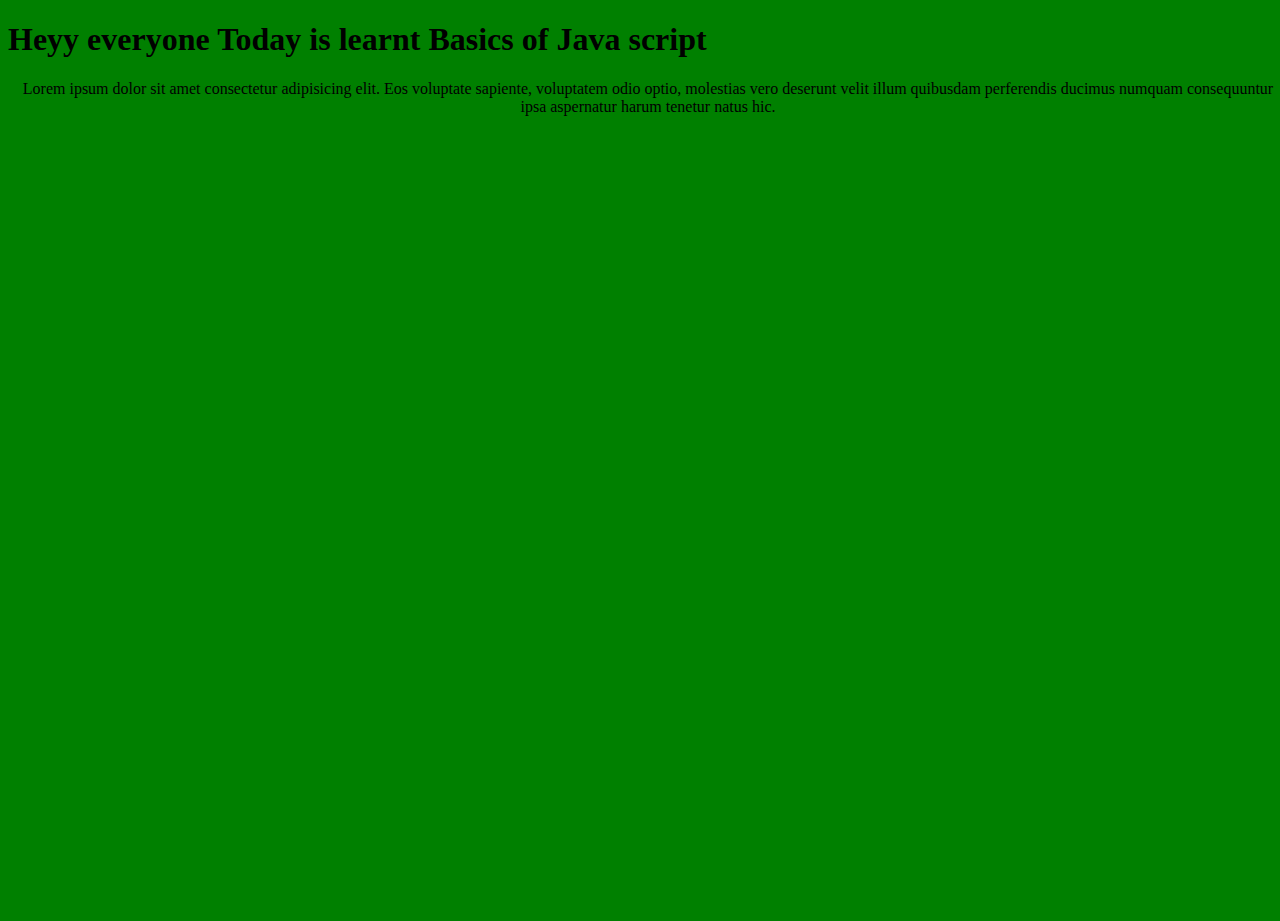
<file: JavaScripts/JS_in_Browser/index.html>
<!DOCTYPE html>
<html lang="en">

<head>
    <meta charset="UTF-8">
    <meta name="viewport" content="width=device-width, initial-scale=1.0">
    <title>Document</title>
    <link href="style.css" rel="stylesheet" type="text/css" />

</head>

<body>

    <!-- scripting tag in java script -->

    <script src="script.js"></script>


    <!-- <script src="script1.js"></script>
    <script src="script2.js"></script> -->
    <!-- <script>
        console.log("Methos 2")
    </script> -->


    <h1>Heyy everyone Today is learnt Basics of Java script </h1>
    
    <p>Lorem ipsum dolor sit amet consectetur adipisicing elit. Eos voluptate sapiente, voluptatem odio optio, molestias
        vero deserunt velit illum quibusdam perferendis ducimus numquam consequuntur ipsa aspernatur harum tenetur natus
        hic.</p>

    <!-- <script src="http://127.0.0.1:5500/JavaScripts/JS_in_Browser/index.html" theme="blue" defer></script> -->
</body>

</html>
</file>
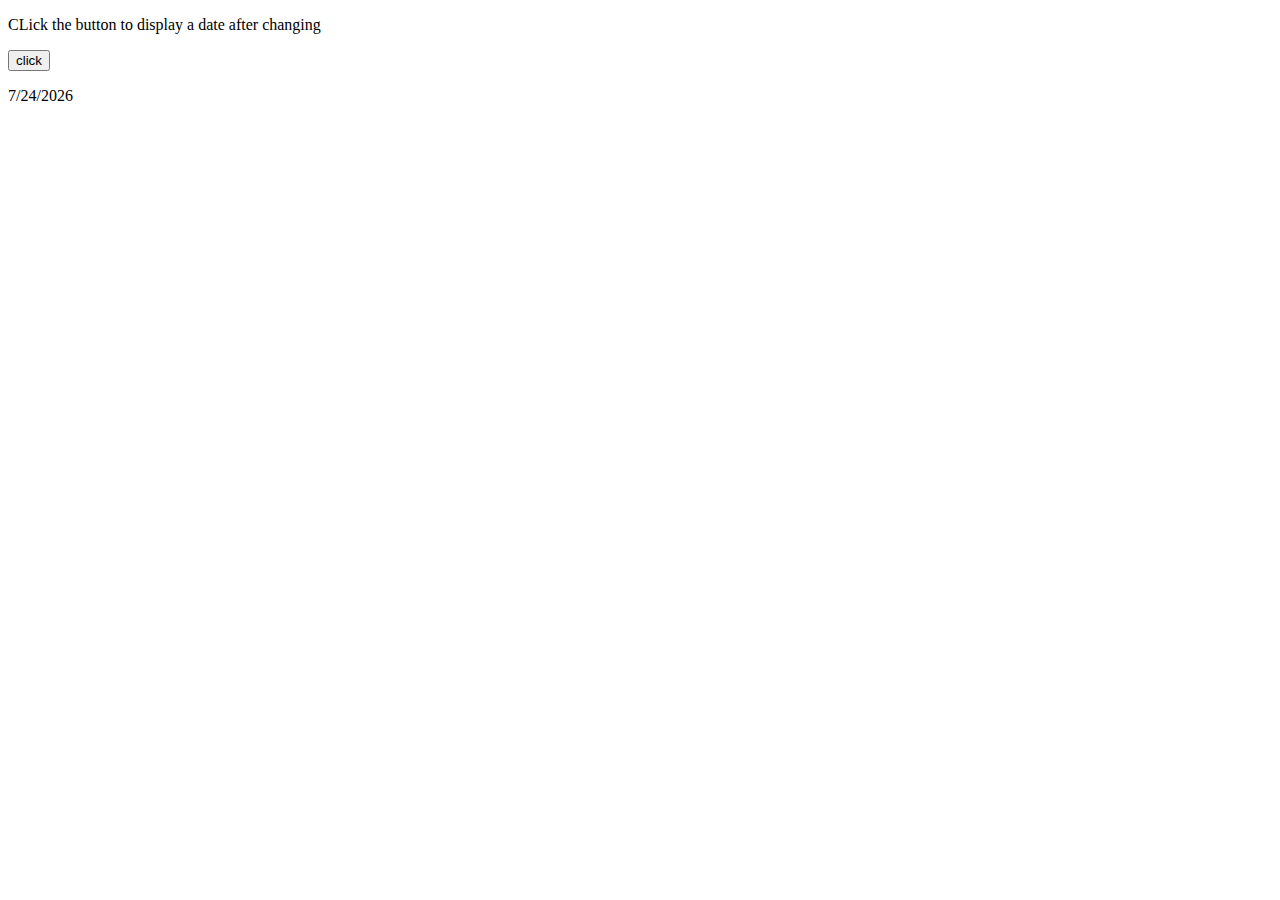
<file: JavaScripts/Basics_of_JavaScript/time.html>
<!DOCTYPE html>
<html lang="en">

<head>
    <meta charset="UTF-8">
    <meta name="viewport" content="width=device-width, initial-scale=1.0">
    <title>Time</title>
</head>

<body>

    <p>CLick the button to display a date after changing</p>

    <button onclick="myFunction()"> click </button>

    <p id="Time"></p>
    <p id="date"></p>
    <p id="demo"></p>

    <script>
        // function myFunction() {
        //     var t = new Date();
        //     t.setHours(5);
        //     document.getElementById("demodocument.getElementById("demo").innerHTML = t;").innerHTML = t;
        // }
    

        // var t = new Date().toLocaleTimeString() // 2:16:34
        // document.getElementById("Time").innerHTML = t;

        var d = new Date().toLocaleDateString() // 19/10/2023
        document.getElementById("date").innerHTML = d;

        // new Date().toLocaleString() //19/10/2025 , 2:16:34
        // document.getElementById("demo").innerHTML;



        (function(){
            setInterval(()=>{
                var d = new Date().toLocaleTimeString();
                // var d = new Date().toLocaleDateString();
                // console.log(new Date().toLocaleTimeString());
                document.getElementById("demo").innerHTML = d;
            }, 1000);
        })();
    </script>

</body>

</html>
</file>
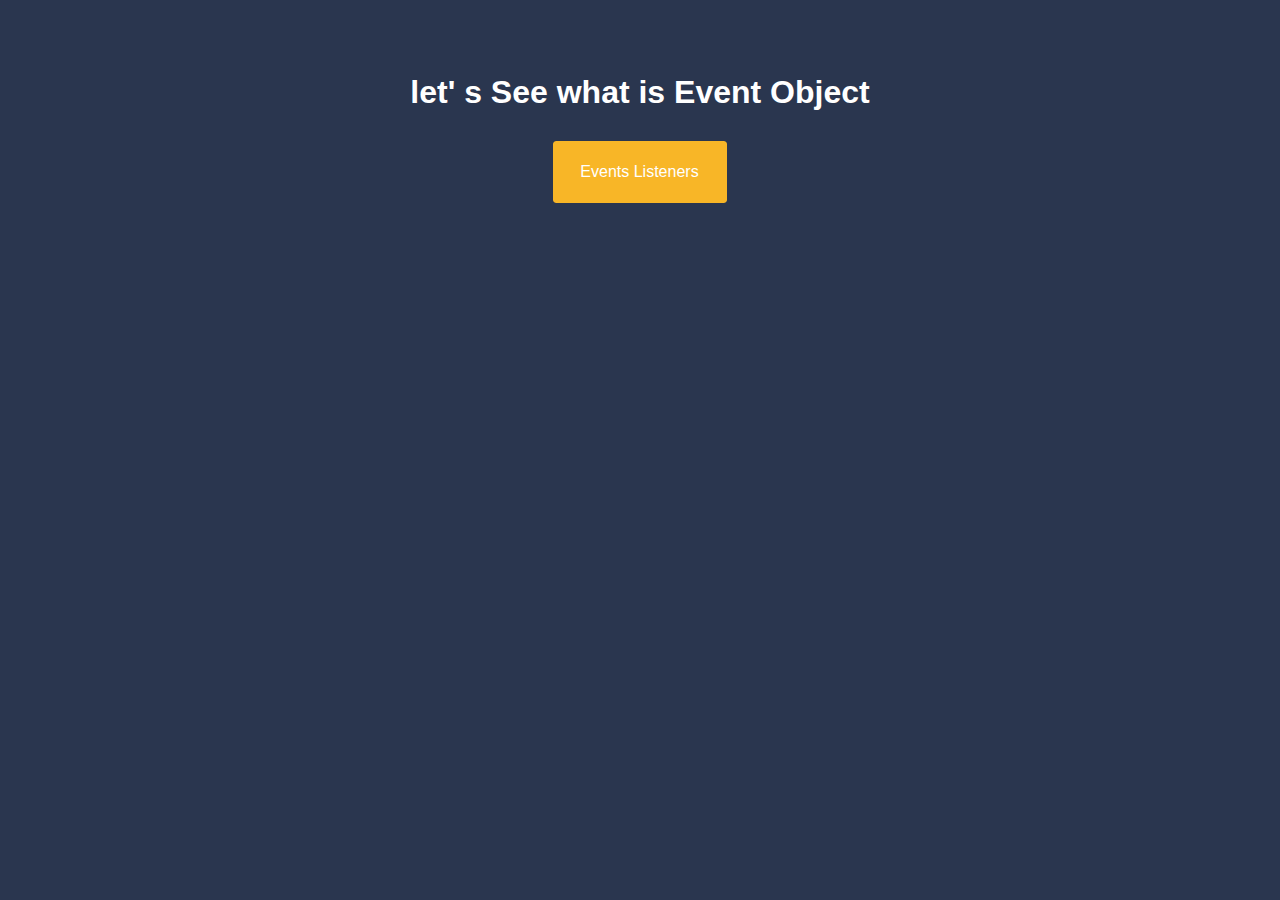
<file: JavaScripts/eventsInJS/eventObject.html>
<!DOCTYPE html>
<html lang="en">

<head>
    <meta charset="UTF-8">
    <meta name="viewport" content="width=device-width, initial-scale=1.0">
    <title>EventObject</title>
    <link rel="stylesheet" href="eventTypes.css">
</head>

<body>

    <div class="content">
        <h1>let' s See what is Event Object </h1>
        <div class="button_container">
            <div class="button_su">
                <span class="su_button_circle">
                </span>
                <a href="#" class="button_su_inner" id="fourthWay">
                    <span class="button_text_container">
                        Events Listeners
                    </span>
                </a>
            </div>
        </div>
    </div>



    <script>

        const fourthWay = document.getElementById('fourthWay');

        const checkEvent = () =>{
            alert('this is Event object');
            console.log(event);
            console.log(event.target);
            console.log(event.type);
            // console.log(event.target.name);
        }

        fourthWay.addEventListener('click', checkEvent);






    </script>



</body>

</html>
</file>
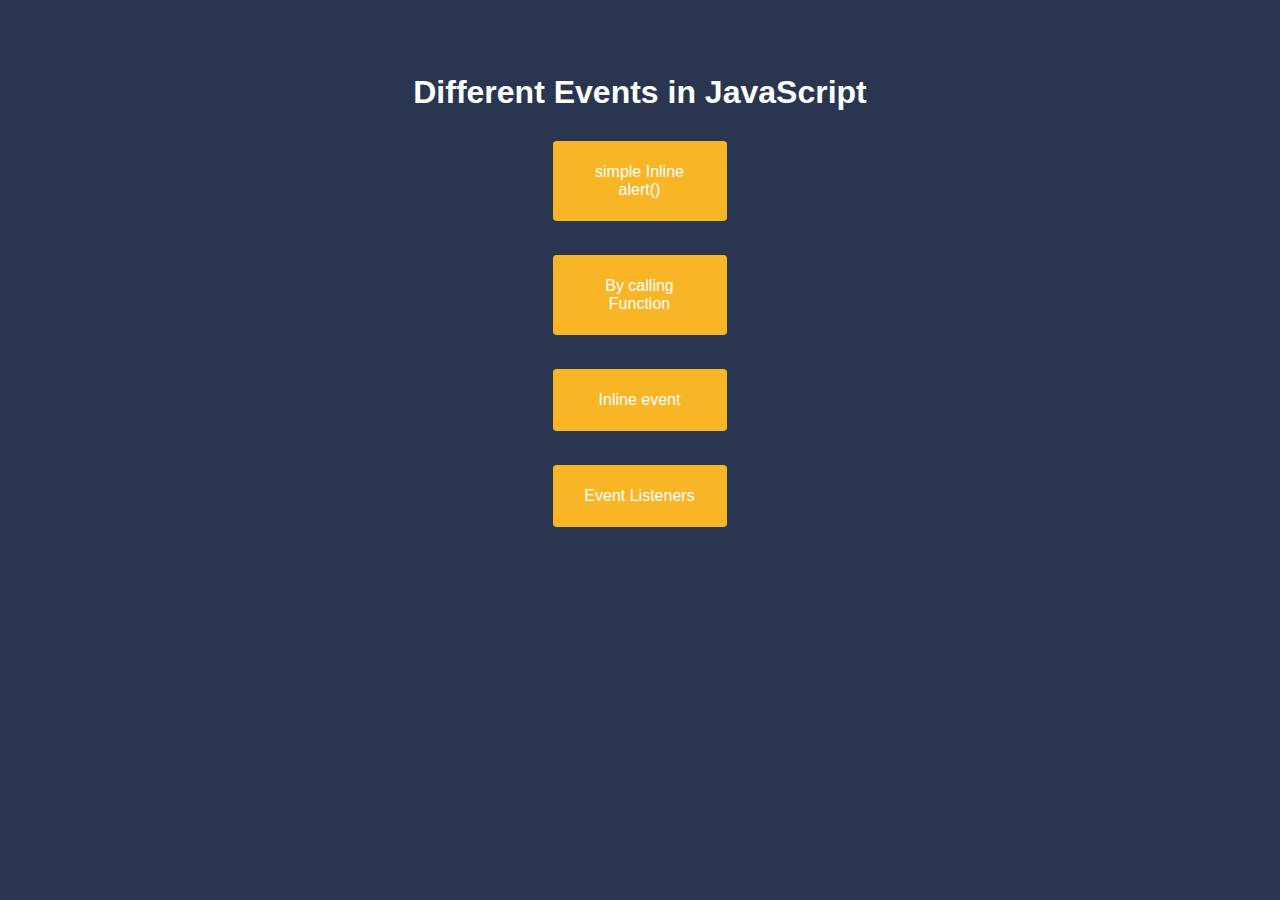
<file: JavaScripts/eventsInJS/eventTypes.html>
<!DOCTYPE html>
<html lang="en">

<head>
    <meta charset="UTF-8">
    <meta name="viewport" content="width=device-width, initial-scale=1.0">
    <title>eventsInJS</title>
    <link rel="stylesheet" href="eventTypes.css">
    <script src="events.js"></script>
</head>

<body>

    <script>

    </script>

    <div class="content">
        <h1>Different Events in JavaScript</h1>
        <div class="button_container">
            <div class="button_su">
                <span class="su_button_circle"></span>
                <a href="#" class="button_su_inner" onclick="alert('I am simple alert')">
                    <span class="button_text_container">
                        simple Inline alert()
                    </span>
                </a>
            </div>


            <div class="button_su">
                <span class="su_button_circle"></span>
                <a href="#" class="button_su_inner" onclick="callingFunction()">
                    <span class="button_text_container">
                        By calling Function
                    </span>
                </a>
            </div>


            <div class="button_su">
                <span class="su_button_circle">
                </span>
                <a href="#" class="button_su_inner">
                    <span class="button_text_container" id="thirdWay">
                        Inline event
                    </span>
                </a>
            </div>


            <div class="button_su">
                <span class="su_button_circle"></span>
                <a href="#" class="button_su_inner" id="fourthWay">
                    <span class="button_text_container">
                        Event Listeners
                    </span>
                </a>
            </div>
        </div>
    </div>







    <script>

        //       2nd way for writing a function
        const callingFunction = () => {
            alert("This is the most common way or writing a function");
        }

        //      3rd way for writing a function
        const thirdWay = document.getElementById('thirdWay');

        thirdWay.onclick = function () {
            alert("This is the most common way or writing a function again");
        }

        // 4th way for writing a function
        const fourthWay = document.querySelector('#fourthWay');

        fourthWay.addEventListener('click', () => {
            alert('i love this way of writing a function');
        })
        
        // fourthWay.addEventListener('click', () => {
        //     console.log('i love this way of writing a function');
        // })


    </script>

</body>

</html>
</file>
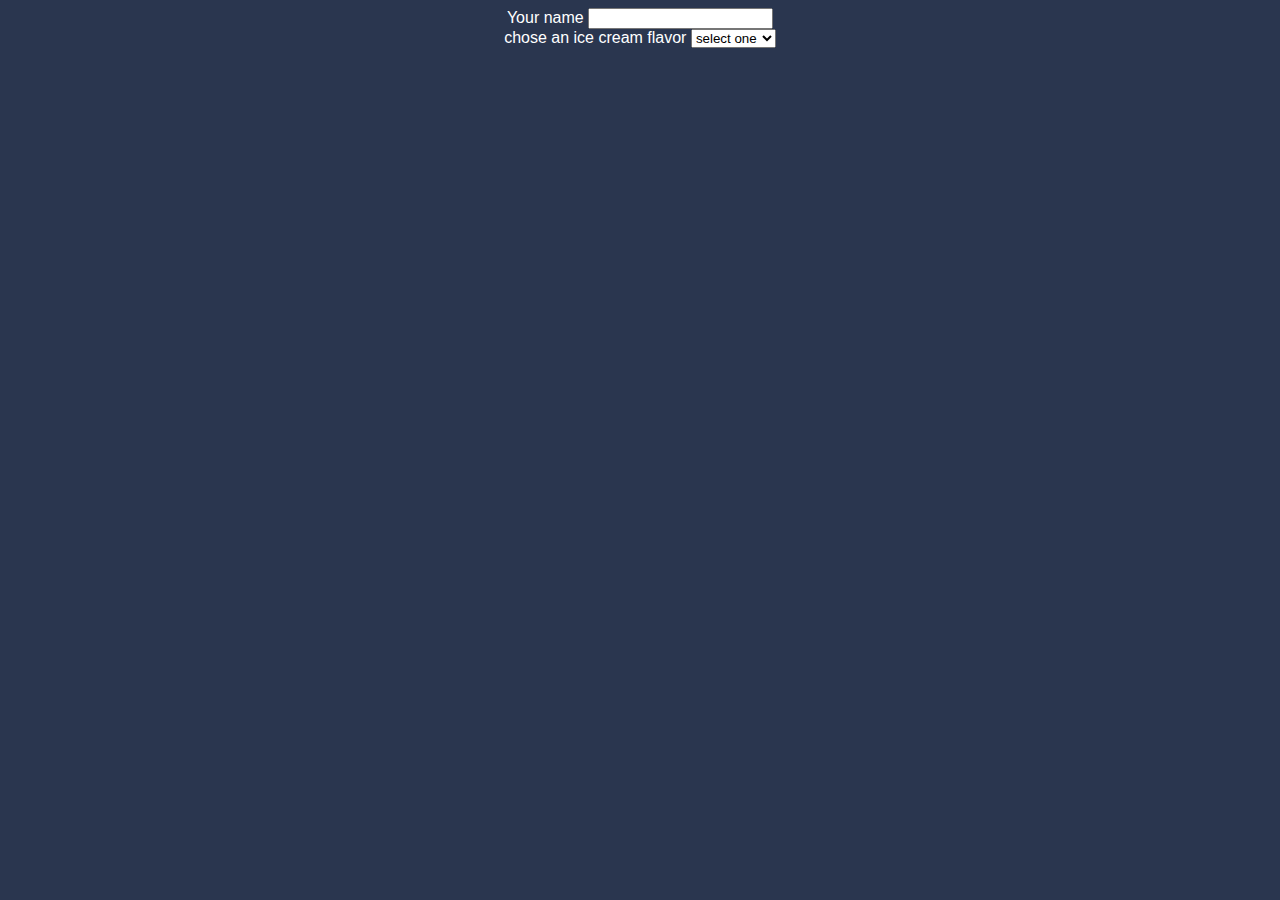
<file: JavaScripts/eventsInJS/inputEvents.html>
<!DOCTYPE html>
<html lang="en">

<head>
    <meta charset="UTF-8">
    <meta name="viewport" content="width=device-width, initial-scale=1.0">
    <title>InputEvents</title>
    <style>
        body {
            font-family: 'Franklin Gothic Medium', 'Arial Narrow', Arial, sans-serif;
            background: #2a364f;
            display: grid;
            place-items: center;

            .main_div {

                color: white;
                align-items: center;
                position: relative;
                text-align: center;

            }

            #result {
                color:aquamarine;
            }

        }
    </style>
</head>

<body>

    <div class="main_div">
        <div>
            <label for=" ">Your name</label>
            <input type="text" name=" " id="ice">
            <br>
            <label>chose an ice cream flavor
                <select id="iceCreams" name="iceCreams">
                    <option value="">select one</option>
                    <option value="chocolate">chocolate</option>
                    <option value="vanilla">vanilla</option>
                    <option value="strawberry">strawberry</option>
                </select>
            </label>
            <br>
            <div id="result"></div>
        </div>
    </div>


    <script>

        // const selectElement = () =>{
        //     const InputChange = document.getElementById('ice').value;
        //     const iceCreams = document.getElementById('iceCream').value;
        //     const result = document.getElementById('result');


        //     result.innerHTML = `mr ${InputChange} selected ${iceCreams} ice Cream flavor`;
        // }

        const iceCreams = document.getElementById('iceCreams');

        iceCreams.addEventListener('change', () => {
            const InputChange = document.getElementById('ice').value;
            const iceCreams = document.getElementById('iceCreams').value;
            const result = document.getElementById('result');


            result.innerHTML = `mr ${InputChange} selected ${iceCreams} ice Cream flavor`;


        });




    </script>


</body>

</html>
</file>
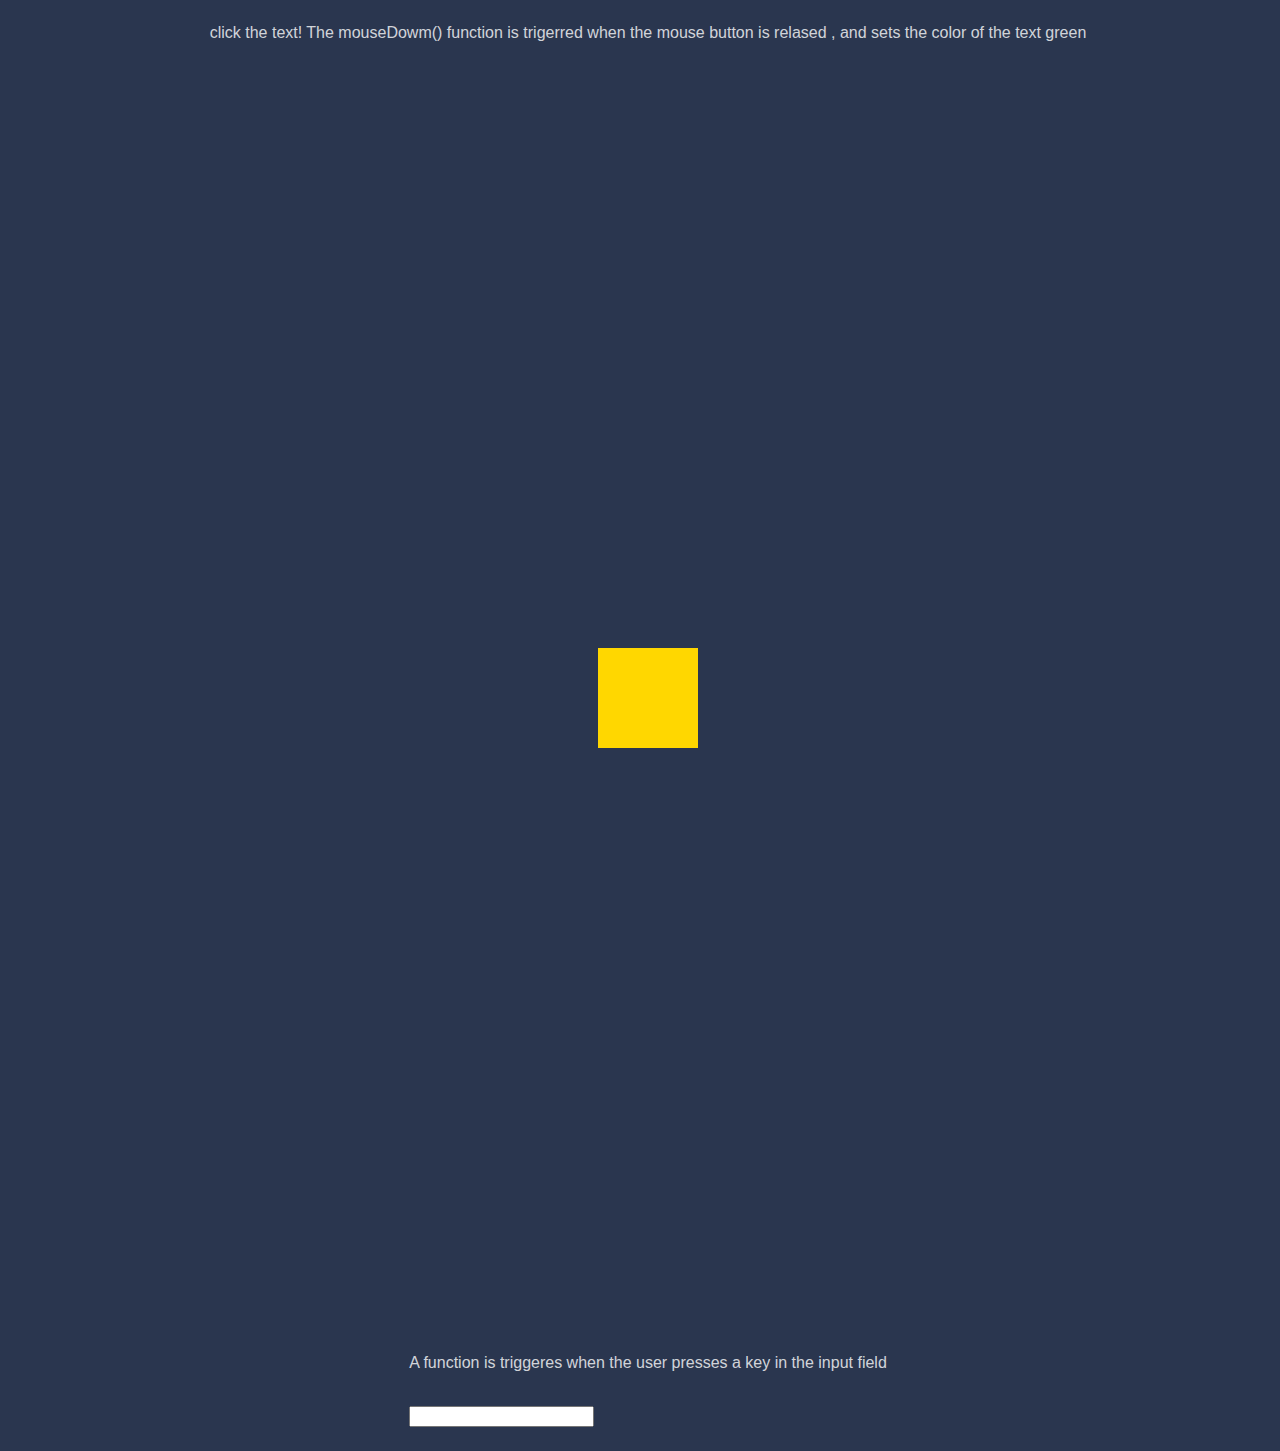
<file: JavaScripts/eventsInJS/mouseDownUp.html>
<!DOCTYPE html>
<html lang="en">

<head>
    <meta charset="UTF-8">
    <meta name="viewport" content="width=device-width, initial-scale=1.0">
    <title>MouseEvents</title>
    <!-- <link rel="stylesheet" href="eventTypes.css"> -->
    <link rel="stylesheet" href="mouseEvents.css">
</head>

<body>

    <p id="myP" onmousedown="mouseDowm()" onmouseup="mouseUp()">
        click the text! The mouseDowm() function is trigerred when the mouse button is
        relased , and sets the color of the text green
    </p>


    <!-- mouse Enter leave -->

    <div class="main_div">
        <div id="box"></div>
    </div>


    <!-- keyboard Events in JavaScript -->

    <div>
        <p>A function is triggeres when the user presses a key in the input field</p>
        <br>
        <input type="text" class="effect_1" , onkeypress="keyPress()" onkeydown="keyDown" onkeyup="keyUp">
        <br>
        <p id="keys"></p>
    </div>



    <script>

        function mouseDown() {
            document.getElementById("myP").style.color = "#F8B627";
        }


        function mouseUp() {
            document.getElementById("myP").style.color = 'red';
        }

        // *********************************************************************
        // mouse enter leave

        const mEnter = document.getElementById('box');

        mEnter.addEventListener('mouseenter', () => {
            mEnter.style.backgroundColor = 'red';
            console.log('Mouse Enter bro');
        })

        mEnter.addEventListener('mouseleave', () => {
            console.log('Mouse leave bro');
            mEnter.style.backgroundColor = 'black';
        })


        // keyboard events






    </script>



</body>

</html>
</file>
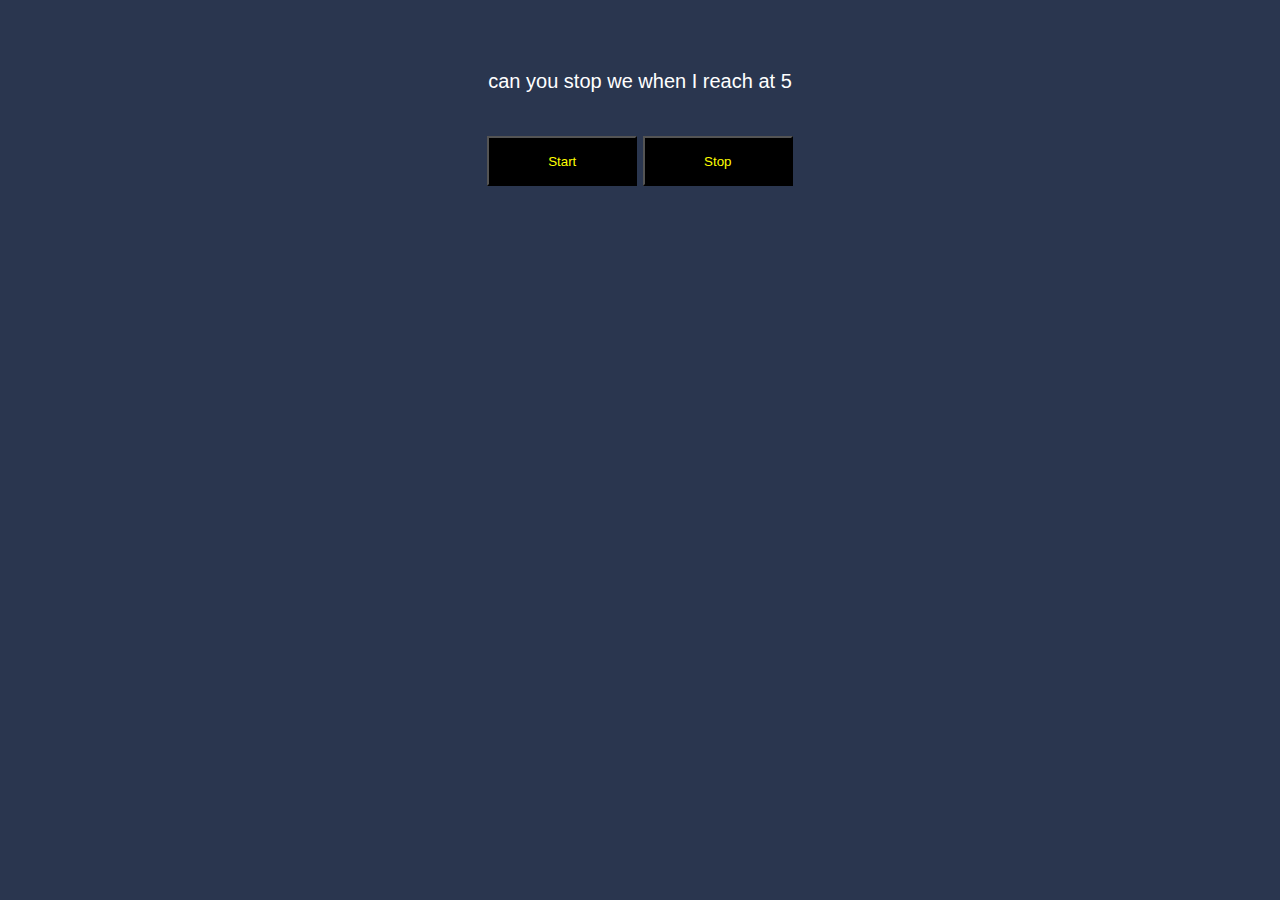
<file: JavaScripts/eventsInJS/timimgBasedEvents/clearInterval.html>
<!DOCTYPE html>
<html lang="en">

<head>
    <meta charset="UTF-8">
    <meta name="viewport" content="width=device-width, initial-scale=1.0">
    <title>clear_Interval</title>

    <style>
        body {
            font-family: 'Franklin Gothic Medium', 'Arial Narrow', Arial, sans-serif;
            background: #2a364f;
        }

        .main_div {

            color: white;
            position: relative;
            text-align: center;
            font-size: 20px;
            margin-top: 50px;
            display: grid
        }


        button {
            color: yellow;
            background: black;
            cursor: pointer;
            size: 100px;
            width: 150px;
            height: 50px;

        }
    </style>
</head>

<body>


    <div class="main_div">
        <div>
            <p>can you stop we when I reach at 5</p>
            <br>
            <button id="btn">Start</button>
            <button id="btn"> Stop</button>
        </div>
    </div>



    <script>

        const stopNum = document.querySelector('p');
        const btn = document.querySelector('#btn');

        let timeRef;
        let num = 0;

        const showMyNum = () => {
            timeRef = stopNum.innerHTML = 'loading...';
            setInterval(() => {
                stopNum.innerHTML = `${num}`;
                num++;
            }, 1000);

        }

        btn.addEventListener('click', showMyNum);

        stopInterval.addEventListener('click', () => {
            clearInterval(timeRef);
        })


    </script>


</body>

</html>
</file>
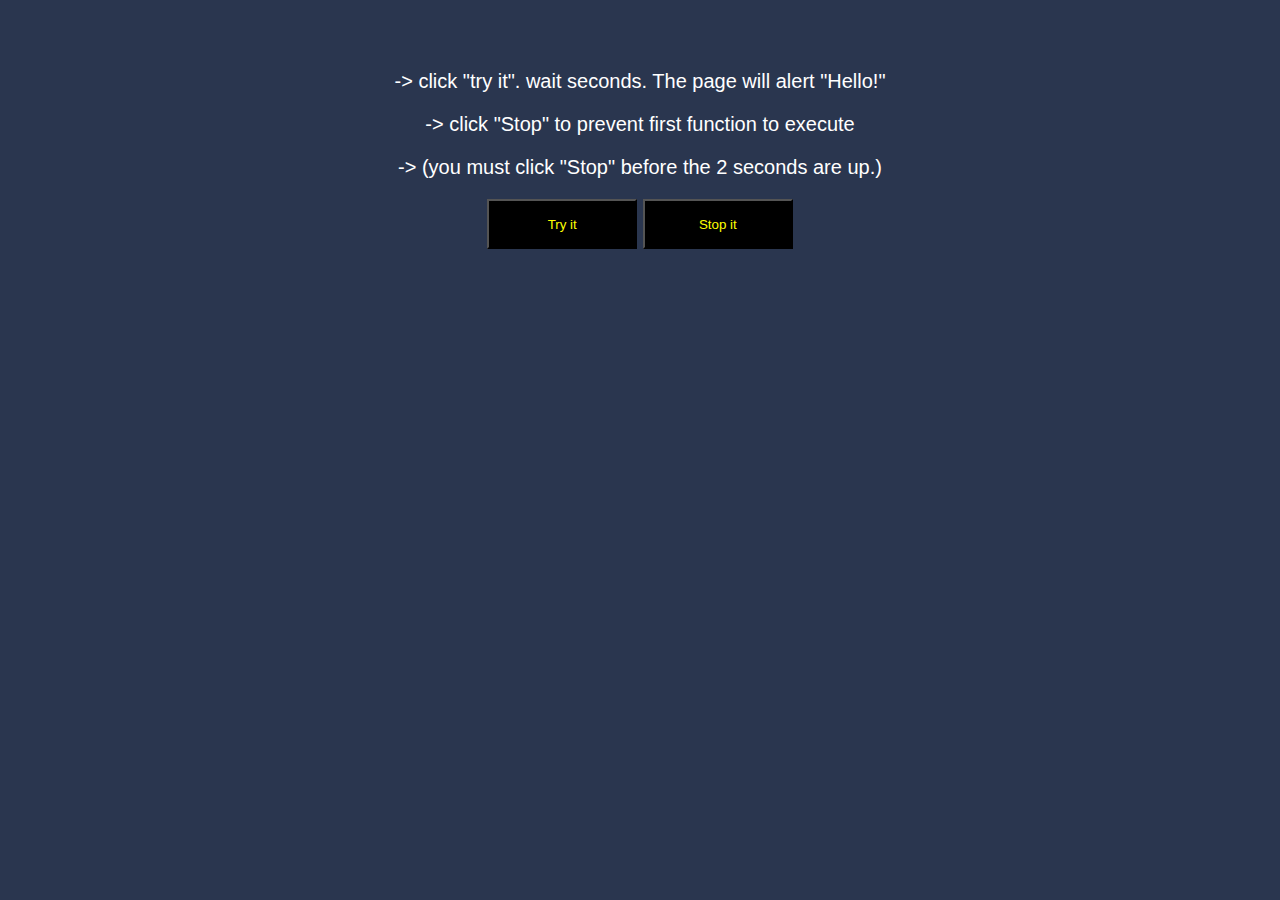
<file: JavaScripts/eventsInJS/timimgBasedEvents/clearTimeOut.html>
<!DOCTYPE html>
<html lang="en">

<head>
    <meta charset="UTF-8">


    <meta name="viewport" content="width=device-width, initial-scale=1.0">
    <title>clear timeout</title>

    <style>
        body {
            font-family: 'Franklin Gothic Medium', 'Arial Narrow', Arial, sans-serif;
            background: #2a364f;
        }

        .main_div {

            color: white;
            position: relative;
            text-align: center;
            font-size: 20px;
            margin-top: 50px;
            display:grid
        }

        button {
            color: yellow;
            background: black;
            cursor: pointer;
            size: 100px;
            width: 150px;
            height: 50px;

        }
    </style>


</head>

<body>

    <div class="main_div">
        <div>
            <p>-> click "try it". wait seconds. The page will alert "Hello!" </p>
            <p>-> click "Stop" to prevent first function to execute </p>
            <p>-> (you must click "Stop" before the 2 seconds are up.)</p>

            <button onClick="myVar = setTimeout(myFunction , 2000)"> Try it </button>

            <button onclick="clearTimeout(myVar)">Stop it</button>



        </div>
    </div>



    <script>

        function myFunction() {
            
            alert("Hello!");
        }

        

    </script>




</body>

</html>
</file>
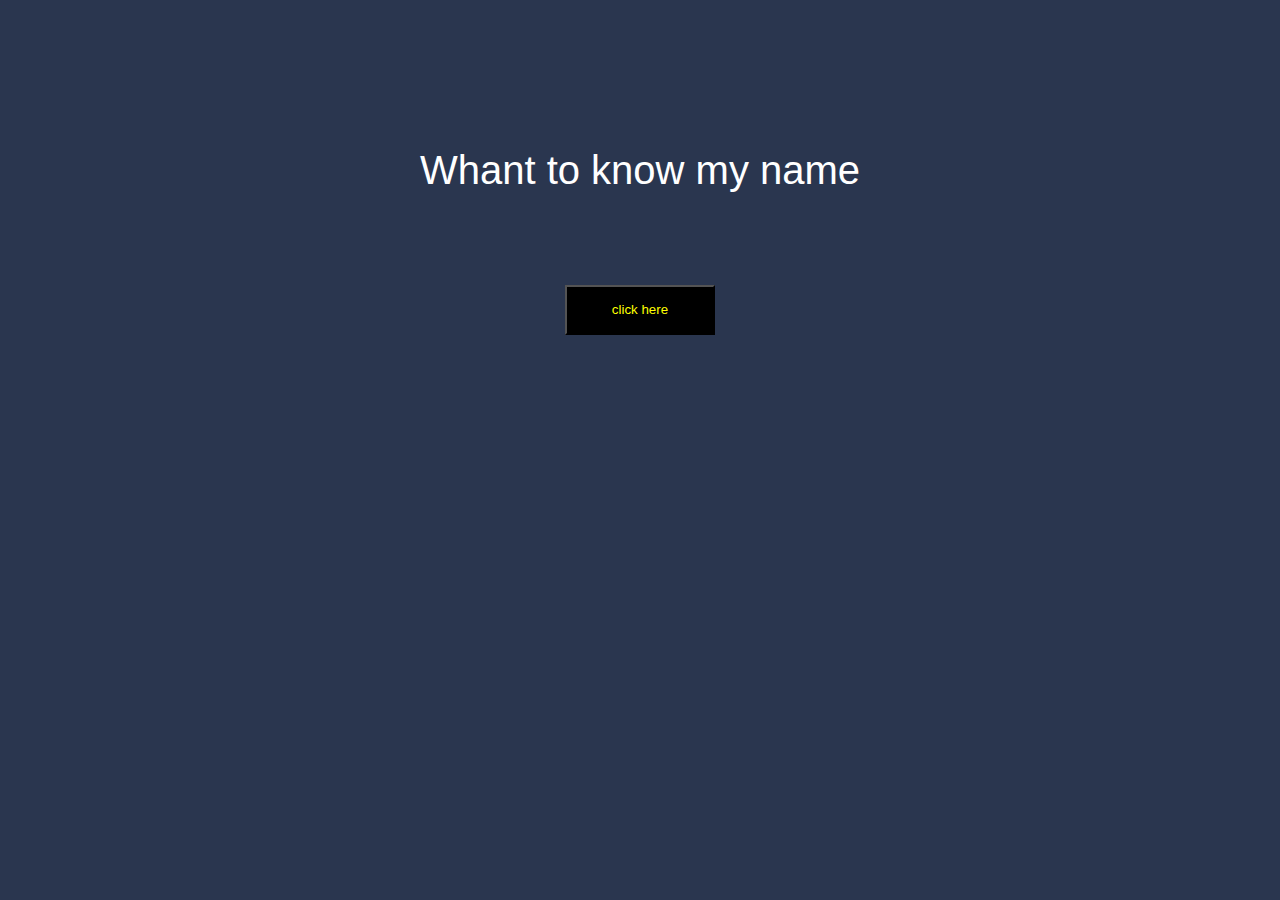
<file: JavaScripts/eventsInJS/timimgBasedEvents/setTimeOut.html>
<!DOCTYPE html>
<html lang="en">

<head>
    <meta charset="UTF-8">
    <meta name="viewport" content="width=device-width, initial-scale=1.0">
    <title>set timeout</title>

    <style>
        body {
            font-family: 'Franklin Gothic Medium', 'Arial Narrow', Arial, sans-serif;
            background: #2a364f;
            display: grid;
            place-items: center;
        }

        .main_div {

            color: white;
            align-items: center;
            position: relative;
            text-align: center;
            font-size: 40px;
            margin-top: 100px;


        }

        button {
            color: yellow;
            background: black;
            cursor: pointer;
            size: 100px;
            width: 150px;
            height: 50px;

        }
    </style>
</head>

<body>

    <div class="main_div">
        <div>
            <p>Whant to know my name</p>
            <p id="showMyName"></p>
            <br>
            <button id="btn">click here</button>
        </div>
    </div>




    <script>

        const myName = document.querySelector('#showMyName');
        const btn = document.querySelector('#btn');

        const showMyName = () => {
            myName.innerHTML = "Loading...";
            setTimeout(() => {
                myName.innerHTML = "Md Akhlak";
            }, 1000)
        }

        btn.addEventListener('click', showMyName);



    </script>

</body>

</html>
</file>
<file: JavaScripts/JS_in_Browser/style.css>
html,
body {
    height: 100%;
    width: 100%;
    background: green;
}

p {
    text-align: center;

}
</file>
<file: JavaScripts/eventsInJS/eventTypes.css>
body {
    font-family: 'Franklin Gothic Medium', 'Arial Narrow', Arial, sans-serif;
    background: #2a364f;
}

h1 {
    text-align: center;
    color: white;
}

.credit {
    text-align: center;
    color: white;
}

.content {
    padding-top: 45px;
    padding-bottom: 20px;
}

.button_container {
    width: 175px;
    margin: 0 auto;
    margin-top: 30px;
    padding-bottom: 40px;
}

.button_su {
    overflow: hidden;
    position: relative;
    display: inline-block;
    border-radius: 3px;
    margin-bottom: 30px;
    box-shadow: 0px 10px 10px rgba(0, 0, 0, 0, 0.6);
}

.su_button_circle {
    background-color: rebeccapurple;
    border-radius: 1000px;
    position: absolute;
    left: 0;
    top: 0;
    width: 0px;
    height: 0px;
    margin-left: 0px;
    margin-top: 0px;
    pointer-events: none;
}

.button_su_inner {
    display: inline-block;
    background: #f8B627;
    color: white;
    font-size: 16px;
    font-weight: normal;
    width: 130px;
    text-align: center;
    border-radius: 3px;
    transition: 400ms;
    text-decoration: none;
    padding: 22px;
    z-index: 100000;
}

.button_text_container {
    position: relative;
    z-index: 100000;
}

.explode-circle {
    animation: explode 0.5s forwards;
}

.displode-circle {
    animation: displode 0.5s forwards;
}
</file>
<file: JavaScripts/eventsInJS/mouseEvents.css>
body {
    font-family: 'Franklin Gothic Medium', 'Arial Narrow', Arial, sans-serif;
    background: #2a364f;
    display: grid;
    place-items: center;
}

button {
    display: inline-block;
    background: #F8B627;
    color: white;
    font-weight: normal;
    width: 132px;

}

p {
    text-align: center;
    color: rgba(255, 255, 255, 0.8);
}

h1 {
    color: aquamarine;
}


/* mouse enter leave */


.main_div {
    height: 100vw;
    width: 100vw;
    display: grid;
    /* align-items: center; */
    place-items: center;

}

#box {
    height: 100px;
    width: 100px;
    background: gold;
}
</file>
